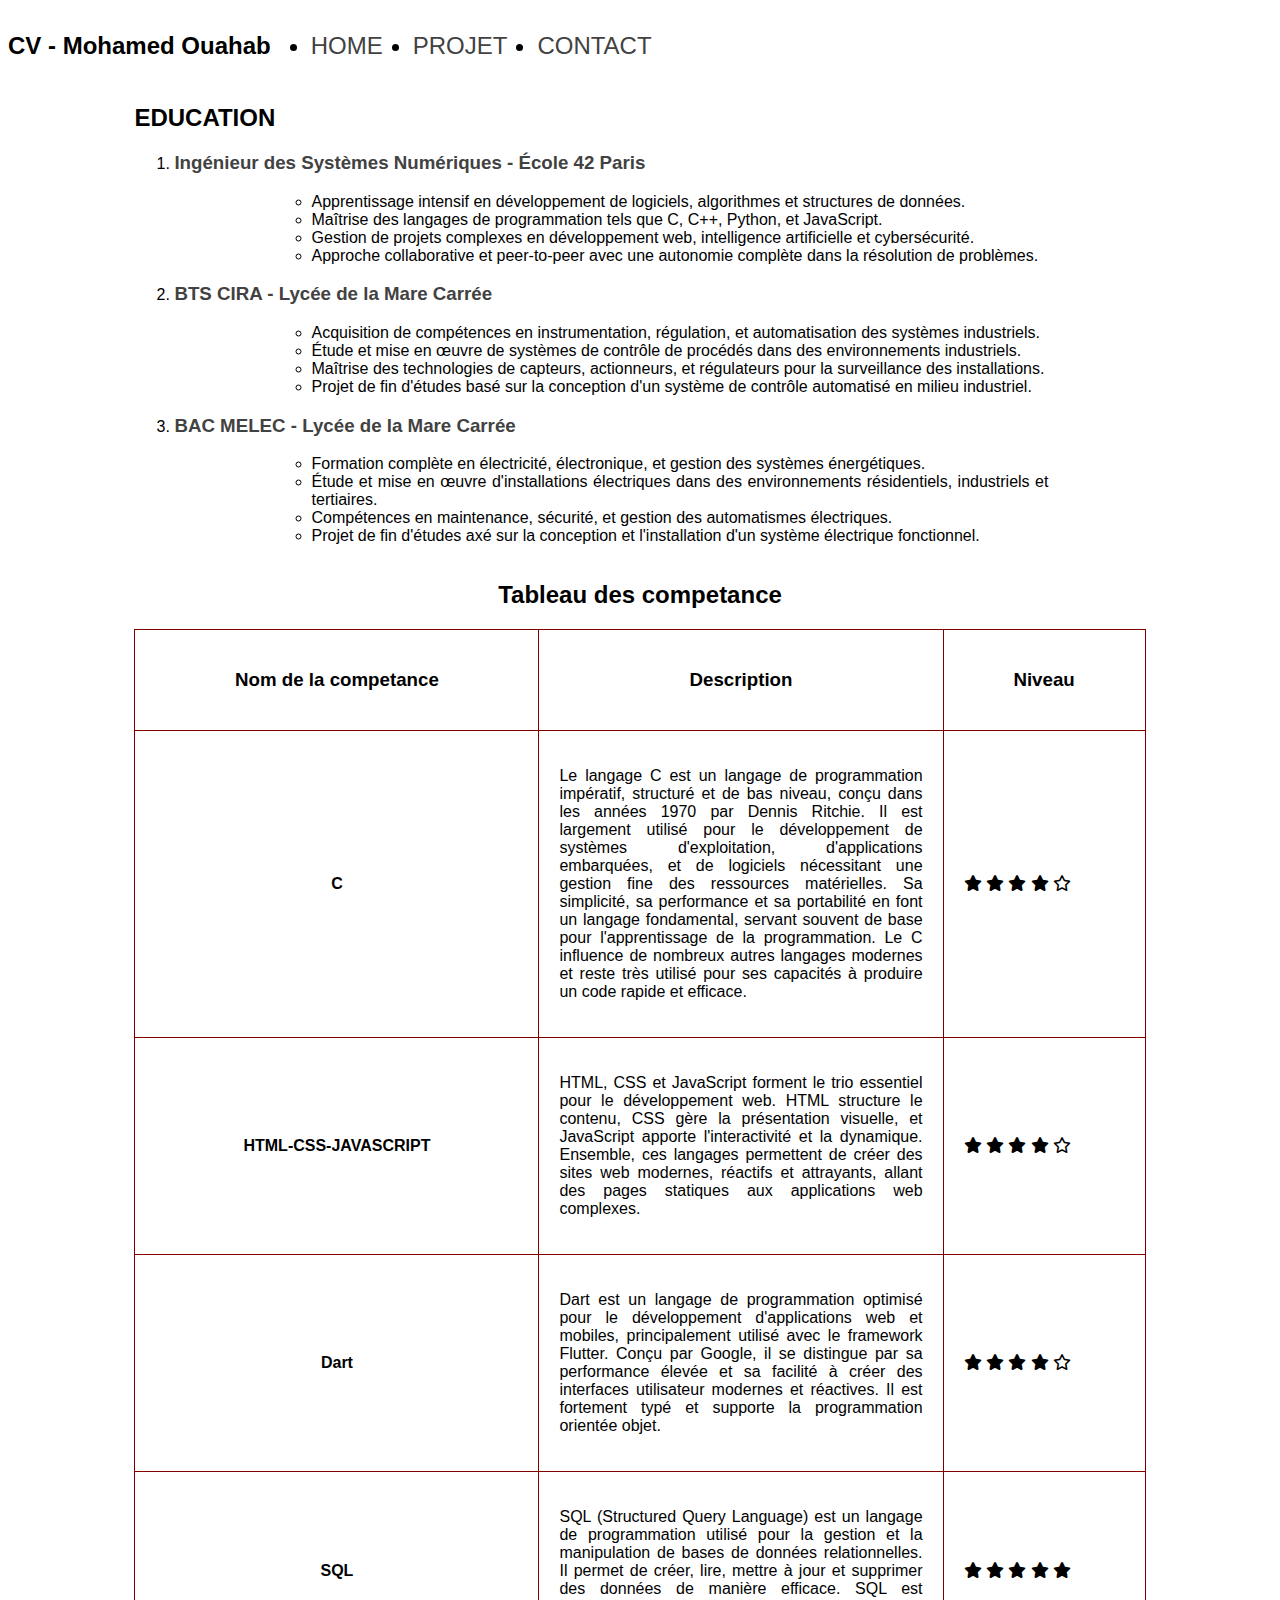
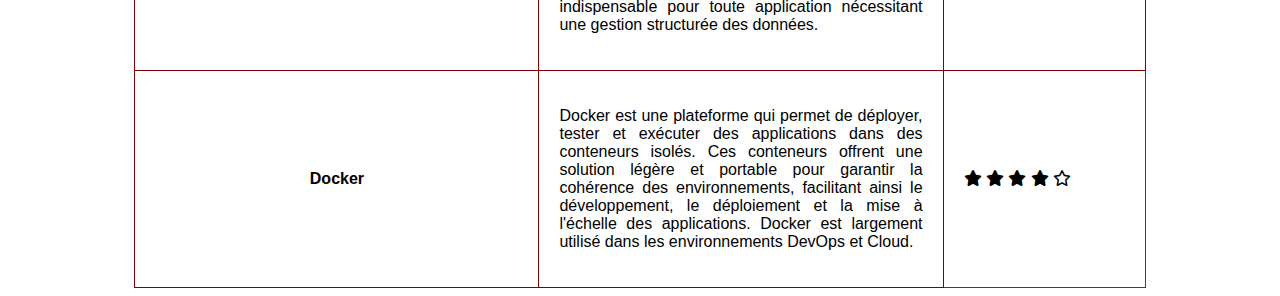
<file: Initiatiion/ex01/cv.html>
<!DOCTYPE html>
<html lang="en">
	<head>
		<meta charset="UTF-8">
		<meta name="theme-color" content="#007BFF">
		<meta name="robots" content="index, follow">
		<meta name="author" content="Mohamed Ouahab">
		<meta http-equiv="Content-Language" content="fr">
		<meta http-equiv="X-UA-Compatible" content="IE=edge">
		<meta name="viewport" content="width=device-width, initial-scale=1.0">
		<meta name="keywords" content="Mohamed Ouahab, développeur web, JavaScript, React, Node.js, développeur front-end, développeur back-end, ingénieur logiciel">
		<meta name="description" content="CV de Mohamed Ouahab, développeur web spécialisé en JavaScript, React et Node.js avec 5 ans d'expérience. Compétent en développement front-end et back-end. Disponible pour de nouvelles opportunités.">

		<link rel="stylesheet" href="https://cdnjs.cloudflare.com/ajax/libs/font-awesome/6.0.0-beta3/css/all.min.css">
		  
		<title>CV - Mohamed Ouahab</title>
		<style>
			* {
				font-family: Arial, Helvetica, sans-serif;
			}

			body >  header {

				display: flex;
				flex-direction: row;
				align-items: center;
				font-size: 1.5rem;
			}
			body >  header > h1{
				font-size: 1.5rem;
			}
			header ul {
				display: flex;
				flex-direction: row;
				justify-content: space-between;
				gap : 30px
			}
			a {
				text-decoration: none;
				color: #424242;
			}

			p, li {
				text-align: justify;
			}
			main {
				width: 80%;
				margin: auto;
			}
			th, td {
				width: 40%;
			}
			table, th, td {
				border-collapse: collapse;
				border: 1px solid rgb(128, 0, 0);
				padding: 20px;
			}
			table tr td h4 {
				text-align: center;
			}
		</style>
	</head>
	<body>
		<header>
			<h1>CV - Mohamed Ouahab</h1>
			<nav>
				<ul>
					<li><a href="#">HOME</a></li>
					<li><a href="#">PROJET</a></li>
					<li><a href="#">CONTACT</a></li>
				</ul>
			</nav>
		</header>
		<main>
			<section>
				<h2>EDUCATION </h2>
				<ol>
					<li>
						<article>
							<header>
								<h3><a href="https://42.fr" target="_blank">Ingénieur des Systèmes Numériques - École 42 Paris</a></h3>
							</header>
							<main>
								<ul>
									<li>Apprentissage intensif en développement de logiciels, algorithmes et structures de données.</li>
									<li>Maîtrise des langages de programmation tels que C, C++, Python, et JavaScript.</li>
									<li>Gestion de projets complexes en développement web, intelligence artificielle et cybersécurité.</li>
									<li>Approche collaborative et peer-to-peer avec une autonomie complète dans la résolution de problèmes.</li>
								</ul>
							</main>
						</article>
						
					</li>
					<li>
						<article>
							<header>
								<h3><a href="#">BTS CIRA - Lycée de la Mare Carrée</a></h3>
							</header>
							<main>
								<ul>
									<li>Acquisition de compétences en instrumentation, régulation, et automatisation des systèmes industriels.</li>
									<li>Étude et mise en œuvre de systèmes de contrôle de procédés dans des environnements industriels.</li>
									<li>Maîtrise des technologies de capteurs, actionneurs, et régulateurs pour la surveillance des installations.</li>
									<li>Projet de fin d'études basé sur la conception d'un système de contrôle automatisé en milieu industriel.</li>
								</ul>
							</main>
						</article>						
					</li>
					<li>
						<article>
							<header>
								<h3><a href="#">BAC MELEC - Lycée de la Mare Carrée</a></h3>
							</header>
							<main>
								<ul>
									<li>Formation complète en électricité, électronique, et gestion des systèmes énergétiques.</li>
									<li>Étude et mise en œuvre d'installations électriques dans des environnements résidentiels, industriels et tertiaires.</li>
									<li>Compétences en maintenance, sécurité, et gestion des automatismes électriques.</li>
									<li>Projet de fin d'études axé sur la conception et l'installation d'un système électrique fonctionnel.</li>
								</ul>
							</main>
						</article>
						
					</li>
				</ol>
			</section>
			<section>
				<table>
					<caption><h2>Tableau des competance</h2></caption>
					<tr>
						<th><h3>Nom de la competance</h3></th>
						<th><h3>Description</h3></th>
						<th><h3>Niveau</h3></th>
					</tr>
					<tr>
						<td>
							<h4>C</h4>
						</td>
						<td>
							<p>Le langage C est un langage de programmation impératif, structuré et de bas niveau, conçu dans les années 1970 par Dennis Ritchie. 
								Il est largement utilisé pour le développement de systèmes d'exploitation, d'applications embarquées, et de logiciels nécessitant 
								une gestion fine des ressources matérielles. Sa simplicité, sa performance et sa portabilité en font un langage fondamental, 
								servant souvent de base pour l'apprentissage de la programmation. Le C influence de nombreux autres langages modernes et reste 
								très utilisé pour ses capacités à produire un code rapide et efficace.
							</p>
						</td>
						<td>
							<p>
								<i class="fas fa-star"></i> <!-- Etoit plein -->
								<i class="fas fa-star"></i>
								<i class="fas fa-star"></i>
								<i class="fas fa-star"></i>
								<i class="far fa-star"></i> <!-- Etoit vide -->
							</p>  
						</td>
					</tr>
					<tr>
						<td>
							<h4>HTML-CSS-JAVASCRIPT</h4>
						</td>
						<td>
							<p>HTML, CSS et JavaScript forment le trio essentiel pour le développement web. 
								HTML structure le contenu, CSS gère la présentation visuelle, et JavaScript 
								apporte l'interactivité et la dynamique. Ensemble, ces langages permettent de 
								créer des sites web modernes, réactifs et attrayants, allant des pages statiques 
								aux applications web complexes.
							</p>
						</td>
						<td>
							<p>
								<i class="fas fa-star"></i> <!-- Etoile pleine -->
								<i class="fas fa-star"></i>
								<i class="fas fa-star"></i>
								<i class="fas fa-star"></i>
								<i class="far fa-star"></i> <!-- Etoile vide -->
							</p>
						</td>
					</tr>
					<tr>
						<td>
							<h4>Dart</h4>
						</td>
						<td>
							<p>Dart est un langage de programmation optimisé pour le développement d'applications web et mobiles, principalement utilisé avec le framework Flutter. 
								Conçu par Google, il se distingue par sa performance élevée et sa facilité à créer des interfaces utilisateur modernes et réactives. 
								Il est fortement typé et supporte la programmation orientée objet.
							</p>
						</td>
						<td>
							<p>
								<i class="fas fa-star"></i> <!-- Etoile pleine -->
								<i class="fas fa-star"></i>
								<i class="fas fa-star"></i>
								<i class="fas fa-star"></i>
								<i class="far fa-star"></i> <!-- Etoile vide -->
							</p>
						</td>
					</tr>
					
					<tr>
						<td>
							<h4>SQL</h4>
						</td>
						<td>
							<p>SQL (Structured Query Language) est un langage de programmation utilisé pour la gestion et la manipulation de bases de données relationnelles. 
								Il permet de créer, lire, mettre à jour et supprimer des données de manière efficace. SQL est indispensable pour toute application nécessitant 
								une gestion structurée des données.
							</p>
						</td>
						<td>
							<p>
								<i class="fas fa-star"></i> <!-- Etoile pleine -->
								<i class="fas fa-star"></i>
								<i class="fas fa-star"></i>
								<i class="fas fa-star"></i>
								<i class="fas fa-star"></i> <!-- Toutes étoiles pleines -->
							</p>
						</td>
					</tr>
					
					<tr>
						<td>
							<h4>Docker</h4>
						</td>
						<td>
							<p>Docker est une plateforme qui permet de déployer, tester et exécuter des applications dans des conteneurs isolés. 
								Ces conteneurs offrent une solution légère et portable pour garantir la cohérence des environnements, facilitant ainsi 
								le développement, le déploiement et la mise à l'échelle des applications. Docker est largement utilisé dans les 
								environnements DevOps et Cloud.
							</p>
						</td>
						<td style="border: 1px solid #424242;">
							<p>
								<i class="fas fa-star"></i> <!-- Etoile pleine -->
								<i class="fas fa-star"></i>
								<i class="fas fa-star"></i>
								<i class="fas fa-star"></i>
								<i class="far fa-star"></i> <!-- Etoile vide -->
							</p>
						</td>
					</tr>
					
				</table>
			</section>

		</main>
		<footer>

		</footer>
	</body>
</html>
</file>
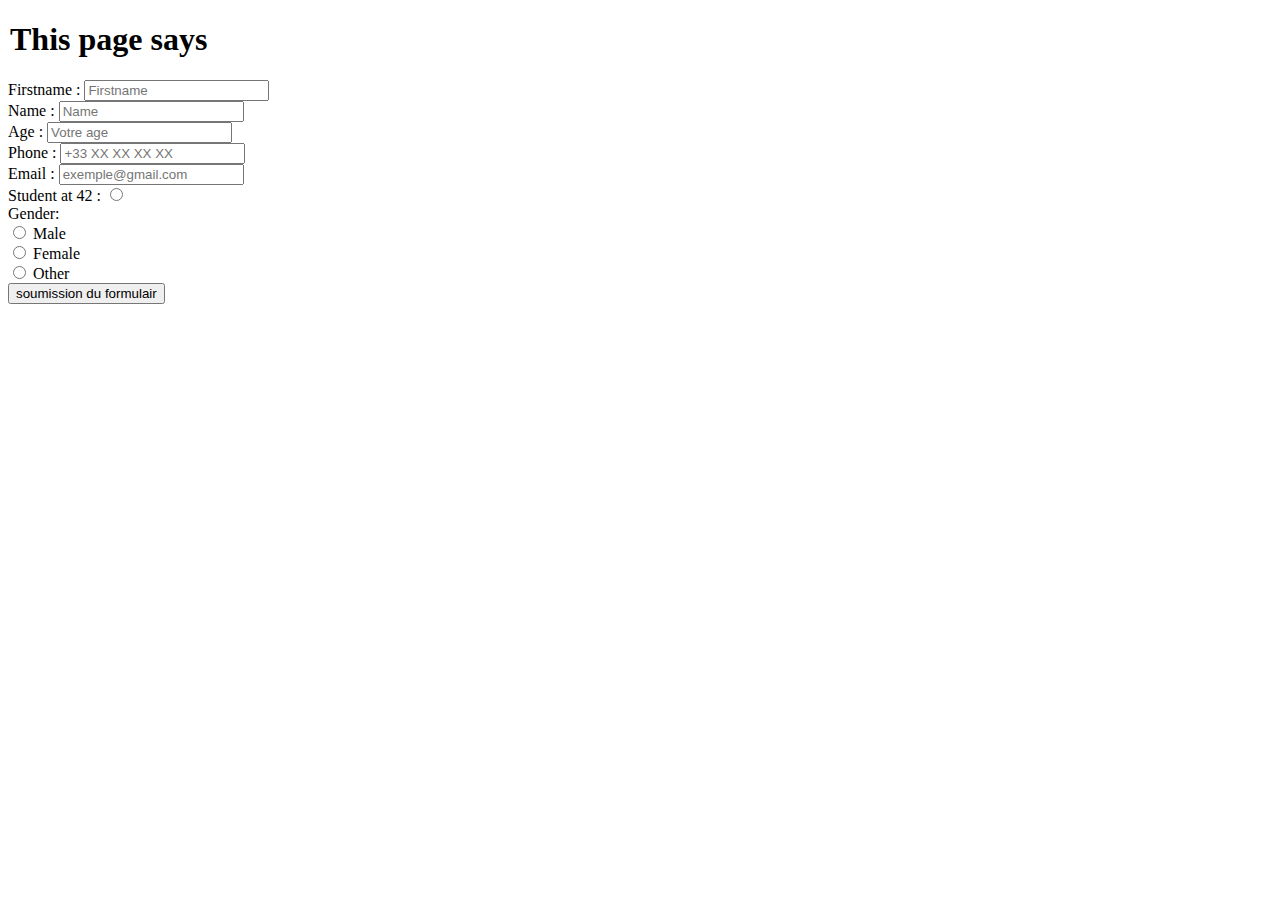
<file: Initiatiion/ex02/form.html>
<!DOCTYPE html>
<html lang="en">
	<head>
		<meta charset="UTF-8">
		<meta name="viewport" content="width=device-width, initial-scale=1.0">
		<script src="script.js" defer ></script>
	<title>Document</title>
</head>
<body>
	<form action="#" method="get">
		<legend><h1>This page says</h1></legend>
		<div>
			<label for="firstname"> Firstname :</label>
			<input type="text" id="firstname" placeholder="Firstname" required>
		</div>
		<div>
			<label for="name">Name :</label>
			<input type="text" id="name" placeholder="Name" required>
		</div>
		
		<div>
			<label for="age">Age :</label>
			<input type="text" id="age" placeholder="Votre age" required>
		</div>
		<div>
			<label for="phone">Phone :</label>
			<input type="tel" id="phone" placeholder="+33 XX XX XX XX " required>
		</div>
		<div>
			<label for="email">Email :</label>
			<input type="email" name="email" id="email" placeholder="exemple@gmail.com" required>
		</div>
		<div>
			<label for="student">Student at 42 :</label>
			<input type="radio" name="student" id="student">
		</div>
		
		<div>
			<label for="gender">Gender:</label><br>
			<input type="radio" name="gender" id="gender_male" value="gender_male" required>
			<label for="gender_male">Male</label><br>
			
			<input type="radio" name="gender" id="gender_female" value="gender_female" required>
			<label for="gender_female">Female</label><br>
			
			<input type="radio" name="gender" id="gender_other" value="gender_other" required>
			<label for="gender_other">Other</label>
		</div>
		<button type="submit">soumission du formulair</button>
	</form>
</body>
</html>
</file>
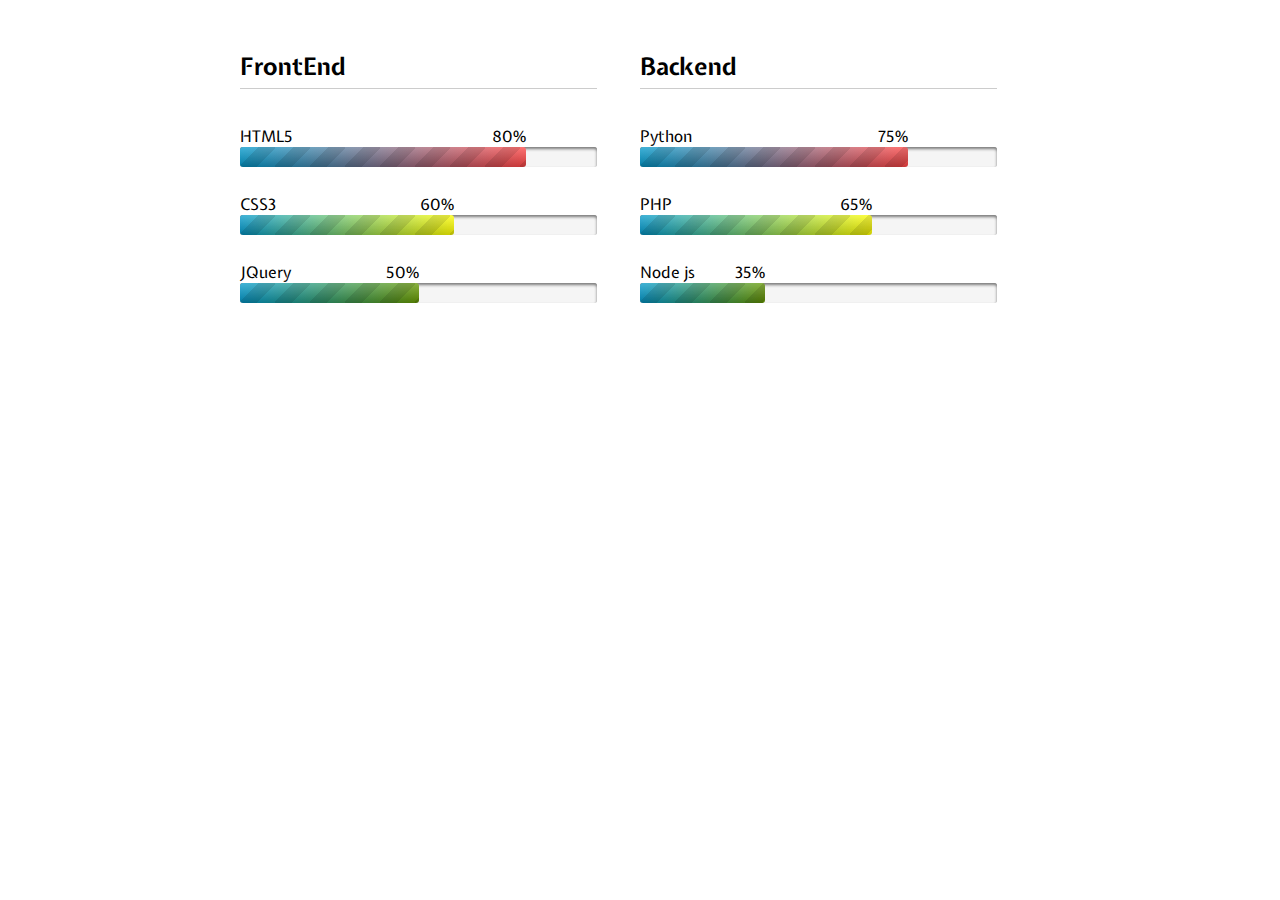
<file: Initiatiion/ex03/copy.html>
<!DOCTYPE html>
<html lang="en">
	<head>
		<meta charset="UTF-8">
		<meta name="viewport" content="width=device-width, initial-scale=1.0">
		<link rel="stylesheet" href="style.css">
		<title>Document</title>
	</head>
	<body>
		<header></header>
		<main>
			<section>
				<ul>
					
					<li>
						<article>
							<header>
								<h2>FrontEnd</h2>
							</header>
							<main>
								<div>
									<p data-value="80"  style="width: 80%;">HTML5</p>
									<progress class="progress-bar html5" value="80" max="100"><span>qwedh</span></progress>
								</div>
								<div>
									<p data-value="60"  style="width: 60%;">CSS3</p>
									<progress class="progress-bar css3"  value="60" max="100"></progress>
								</div>
								<div>
									<p data-value="50"  style="width: 50%;">JQuery</p>
									<progress class="progress-bar jquery" value="50" max="100"></progress>
								</div>
							</main>
						</article>
					</li>

					<li>
						<article>
							<header>
								<h2>Backend</h2>
							</header>
							<div>
								<p data-value="75" style="width: 75%;">Python</p>
								<progress class="progress-bar python" value="75" max="100"></progress>
							</div>
							<div>
								<p data-value="65"  style="width: 65%;">PHP</p>
								<progress class="progress-bar php" value="65" max="100"></progress>
							</div>
							<div>
								<p data-value="35"  style="width: 35%;">Node js</p>
								<progress class="progress-bar node-js" value="35" max="100"></progress>
							</div>
						</article>
					</li>

				</ul>

			</section>

		</main>

		<footer></footer>
	</body>
</html>
</file>
<file: Initiatiion/ex03/style.css>
@import url(http://fonts.googleapis.com/css?family=Expletus+Sans);

/* Basic resets */

* {
	margin:0; padding:0;
	box-sizing: border-box;
}

body {
margin: 50px auto 0;
max-width: 800px;

font-family: "Expletus Sans", sans-serif;
}

li {

	width: 50%;
	float: left;
	list-style-type: none;
	padding-right: 5.3333333%;
}

li:nth-child(even) { margin-bottom: 5em;}

h2 {
	margin: 0 0 1.5em;
	border-bottom: 1px solid #ccc;

	padding: 0 0 .25em;
}

/* Styling an indeterminate progress bar */

progress:not(value) {
	/* Add your styles here. As part of this walkthrough we will focus only on determinate progress bars. */
}

/* Styling the determinate progress element */

progress[value] {
	/* Get rid of the default appearance */
	appearance: none;

	/* This unfortunately leaves a trail of border behind in Firefox and Opera. We can remove that by setting the border to none. */
	border: none;

	/* Add dimensions */
	width: 100%; height: 20px;

	/* Although firefox doesn't provide any additional pseudo class to style the progress element container, any style applied here works on the container. */
	  background-color: whiteSmoke;
	  border-radius: 3px;
	  box-shadow: 0 2px 3px rgba(0,0,0,.5) inset;

	/* Of all IE, only IE10 supports progress element that too partially. It only allows to change the background-color of the progress value using the 'color' attribute. */
	color: royalblue;

	position: relative;
	margin: 0 0 1.5em;
}

/*
Webkit browsers provide two pseudo classes that can be use to style HTML5 progress element.
-webkit-progress-bar -> To style the progress element container
-webkit-progress-value -> To style the progress element value.
*/

progress[value]::-webkit-progress-bar {
	background-color: whiteSmoke;
	border-radius: 3px;
	box-shadow: 0 2px 3px rgba(0,0,0,.5) inset;
}

progress[value]::-webkit-progress-value {
	position: relative;

	background-size: 35px 20px, 100% 100%, 100% 100%;
	border-radius:3px;

	/* Let's animate this */
	animation: animate-stripes 5s linear infinite;
}

@keyframes animate-stripes { 100% { background-position: -100px 0; } }

/* Let's spice up things little bit by using pseudo elements. */

progress[value]::-webkit-progress-value:after {
	/* Only webkit/blink browsers understand pseudo elements on pseudo classes. A rare phenomenon! */
	content: '';
	position: absolute;

	width:5px; height:5px;
	top:7px; right:7px;

	background-color: white;
	border-radius: 100%;
}

/* Firefox provides a single pseudo class to style the progress element value and not for container. -moz-progress-bar */

progress[value]::-moz-progress-bar {
	/* Gradient background with Stripes */
	background-image:
	-moz-linear-gradient( 135deg,
													 transparent,
													 transparent 33%,
													 rgba(0,0,0,.1) 33%,
													 rgba(0,0,0,.1) 66%,
													 transparent 66%),
    -moz-linear-gradient( top,
														rgba(255, 255, 255, .25),
														rgba(0,0,0,.2)),
     -moz-linear-gradient( left, #09c, #f44);

	background-size: 35px 20px, 100% 100%, 100% 100%;
	border-radius:3px;

	/* Firefox doesn't support CSS3 keyframe animations on progress element. Hence, we did not include animate-stripes in this code block */
}

/* Fallback technique styles */
.progress-bar {
	background-color: whiteSmoke;
	border-radius: 3px;
	box-shadow: 0 2px 3px rgba(0,0,0,.5) inset;

	/* Dimensions should be similar to the parent progress element. */
	width: 100%; height:20px;
}

.progress-bar span {
	background-color: royalblue;
	border-radius: 3px;

	display: block;
	text-indent: -9999px;
}

p[data-value] {
  position: relative;
}

/* The percentage will automatically fall in place as soon as we make the width fluid. Now making widths fluid. */

p[data-value]:after {
    content: attr(data-value) '%';
    position: absolute;right: 0;
}


.html5::-webkit-progress-value,
.python::-webkit-progress-value  {
	/* Gradient background with Stripes */
	background-image:
	-webkit-linear-gradient( 135deg,
													 transparent,
													 transparent 33%,
													 rgba(0,0,0,.1) 33%,
													 rgba(0,0,0,.1) 66%,
													 transparent 66%),
    -webkit-linear-gradient( top,
														rgba(255, 255, 255, .25),
														rgba(0,0,0,.2)),
     -webkit-linear-gradient( left, #09c, #f44);
}

.css3::-webkit-progress-value,
.php::-webkit-progress-value
{
	/* Gradient background with Stripes */
	background-image:
	-webkit-linear-gradient( 135deg,
													 transparent,
													 transparent 33%,
													 rgba(0,0,0,.1) 33%,
													 rgba(0,0,0,.1) 66%,
													 transparent 66%),
    -webkit-linear-gradient( top,
														rgba(255, 255, 255, .25),
														rgba(0,0,0,.2)),
     -webkit-linear-gradient( left, #09c, #ff0);
}

.jquery::-webkit-progress-value,
.node-js::-webkit-progress-value
{
	/* Gradient background with Stripes */
	background-image:
	-webkit-linear-gradient( 135deg,
													 transparent,
													 transparent 33%,
													 rgba(0,0,0,.1) 33%,
													 rgba(0,0,0,.1) 66%,
													 transparent 66%),
    -webkit-linear-gradient( top,
														rgba(255, 255, 255, .25),
														rgba(0,0,0,.2)),
     -webkit-linear-gradient( left, #09c, #690);
}

/* Similarly, for Mozillaa. Unfortunately combining the styles for different browsers will break every other browser. Hence, we need a separate block. */

.html5::-moz-progress-bar,
.php::-moz-progress-bar {
	/* Gradient background with Stripes */
	background-image:
	-moz-linear-gradient( 135deg,
													 transparent,
													 transparent 33%,
													 rgba(0,0,0,.1) 33%,
													 rgba(0,0,0,.1) 66%,
													 transparent 66%),
    -moz-linear-gradient( top,
														rgba(255, 255, 255, .25),
														rgba(0,0,0,.2)),
     -moz-linear-gradient( left, #09c, #f44);
}

.css3::-moz-progress-bar,
.php::-moz-progress-bar 
{
	/* Gradient background with Stripes */
	background-image:
	-moz-linear-gradient( 135deg,
													 transparent,
													 transparent 33%,
													 rgba(0,0,0,.1) 33%,
													 rgba(0,0,0,.1) 66%,
													 transparent 66%),
    -moz-linear-gradient( top,
														rgba(255, 255, 255, .25),
														rgba(0,0,0,.2)),
     -moz-linear-gradient( left, #09c, #ff0);
}

.jquery::-moz-progress-bar,
.node-js::-moz-progress-bar {
	/* Gradient background with Stripes */
	background-image:
	-moz-linear-gradient( 135deg,
													 transparent,
													 transparent 33%,
													 rgba(0,0,0,.1) 33%,
													 rgba(0,0,0,.1) 66%,
													 transparent 66%),
    -moz-linear-gradient( top,
														rgba(255, 255, 255, .25),
														rgba(0,0,0,.2)),
     -moz-linear-gradient( left, #09c, #690);
}

/* Now we are good to duplicate html code for other skills and then add the css code for the new skill based on data-skill */


/* THE END */
</file>
